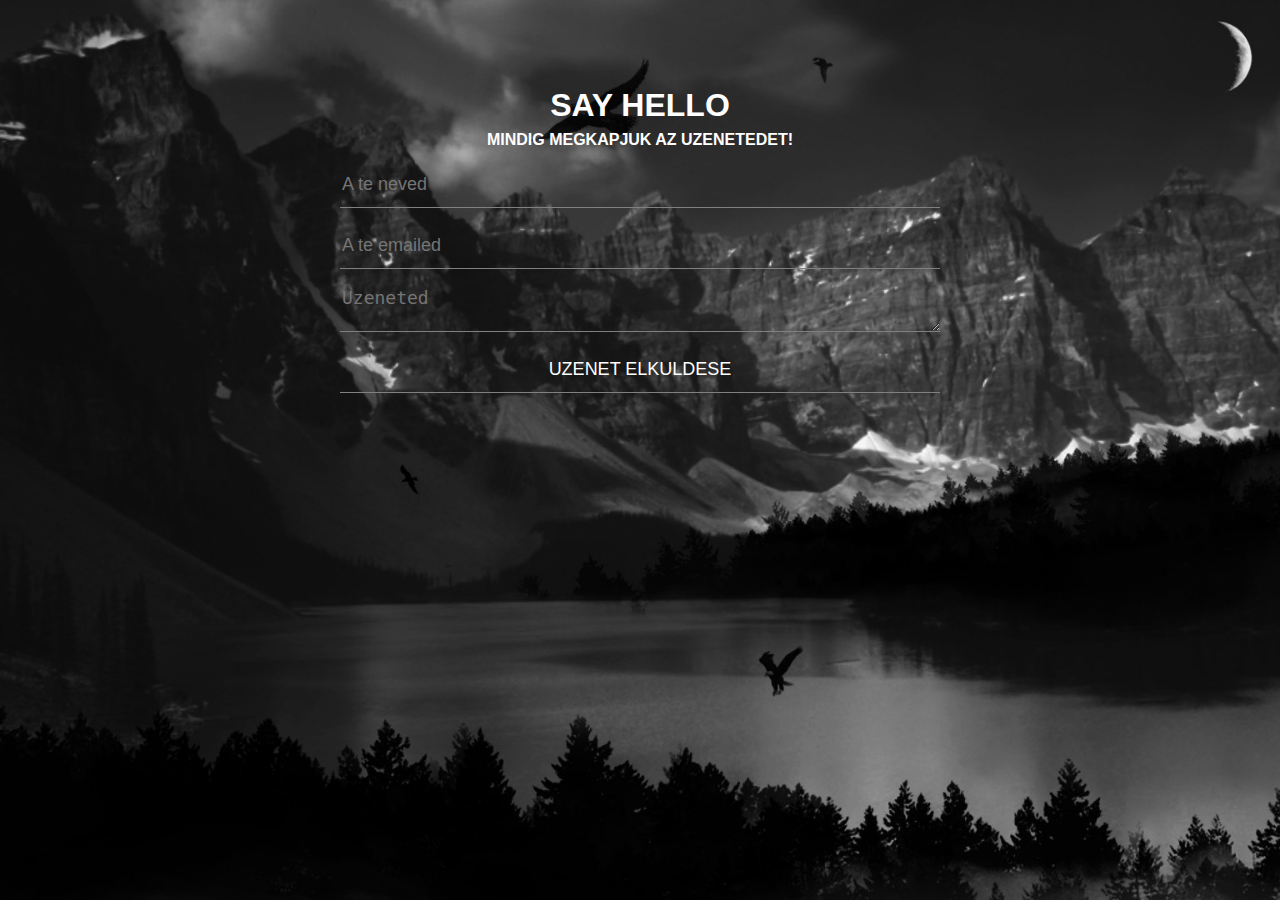
<file: index.html>
<html>
<head>
        <title> Szupport </title>
		<link rel="stylesheet" type="text/css" href="logindesign.css">
</head>

<body>
         <div class="contact-title">
		 <h1>Say Hello</h1>
		 <h2>Mindig megkapjuk az uzenetedet!</h2>
		 </div>
		 <div class="contact-form">
		 <form id="contact-form" method="post" action"loigin.php">
		 <input name="name"type="text"class="form-control" placeholder="A te neved"required><br>
		 <input name="email"type="text"class="form-control" placeholder="A te emailed"required><br>
		 
		 
		 <textarea name="message" class="form-control" placeholder="Uzeneted" row="4" required></textarea><br>
		 <input type="submit" class="form-control submit" value="UZENET ELKULDESE">




</body>
</html>
</file>
<file: logindesign.css>
body
{
	margin: 0;
	padding: 0;
	text-align: center;
	background: url(loginformula.jpg);
	background-size: cover;
	background-position: center;
	font-family:sans-serif;
}

.contact-title
{
	margin-top: 100px;
	color: #fff;
	text-transform: uppercase;
	transition: all 4s ease-in-out;
}
.contact-title h1
{
	font-size: 32px;
	line-height: 10px;
}
.contact-title h2
{
	font-size: 16px;
}
.form
{
	margin-top: 50px;
	transition: all 4s ease-in-out;
}
.form-control
{
	width: 600px;
	background: transparent;
	border: none;
	outline: none;
	border-bottom: 1px solid gray;
	color: #fff;
	font-size: 18px;
	margin-bottom: 16px;
}
input
{
	height: 45px;
}

form.submit
{
	background: #ff5722;
	border-color: transparent;
	color: #fff;
	font-size: 20px;
	font-weight: bold;
	letter-spacing: 2px;
	height: 50px;
	margin-top: 20px;
}
form.submit:hover
{
	background-color: #ff5722;
	border-color: transparent;
	color: #fff;
	font-size: 20px
	font-weight: bold;
	letter-spacing: 2px;
	height: 50px;
	margin-top: 20px;
</file>
